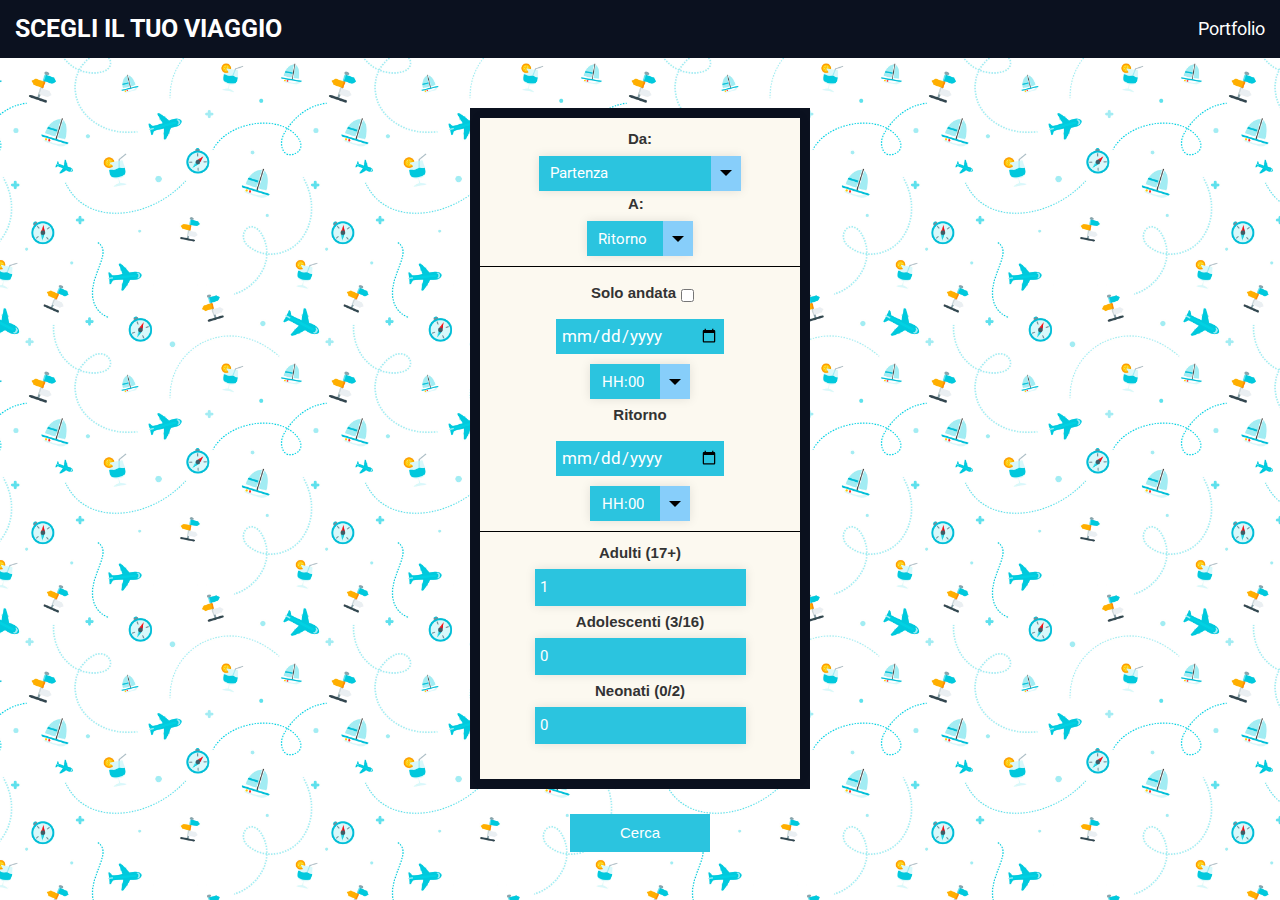
<file: index.html>
<!DOCTYPE html>
<html lang="en">
<head>
    <meta charset="UTF-8">
    <meta http-equiv="X-UA-Compatible" content="IE=edge">
    <meta name="viewport" content="width=device-width, initial-scale=1.0">
    <link rel="stylesheet" href="style.css" type="text/css">
    <script src="https://code.jquery.com/jquery-3.4.0.min.js" type="text/javascript"></script>
    <link rel="stylesheet" href="https://maxcdn.bootstrapcdn.com/bootstrap/3.4.1/css/bootstrap.min.css">
    <link rel="preconnect" href="https://fonts.gstatic.com"> 
    <link href="https://fonts.googleapis.com/css2?family=Roboto:wght@100;400;700&display=swap" rel="stylesheet">    
    <title>TravelBooking</title>
</head>
<body onload="loadPagina()">
    <div class="boxNavBar">
        <h1 id="titleNavBar">SCEGLI IL TUO VIAGGIO</h1>
        <a href="https://manuelgentile22.github.io/Portfolio/"><span class="spanHome">Portfolio</span></a>
    </div>
    <div class="boxPage">
        <div class="formBoxBack">
            <div class="boxForm">
                <!-- Andata e Ritorno -->
                <div class="boxCittàSelect">
                    <!-- Partenza -->
                    <label for="partenza">Da:</label>
                    <div class="custom-select">
                        <select id="citiesP">
                            <option value="partenza">Partenza</option>
                        </select>
                        <span class="custom-arrow"></span>
                    </div>
                    <!-- Arrivo -->
                    <label for="destinazione">A:&nbsp;&nbsp;</label>
                    <div class="custom-select">
                        <select id="citiesD">
                            <option value="ritorno">Ritorno</option>
                        </select>
                        <span class="custom-arrow"></span>
                    </div>
                    <span id="errorCittà">Inserire tutti i campi</span>
                </div>
                <!-- Data -->
                <div class="backBoxDatePicker">
                    <div class="BoxSoloandataFleg">
                        <input type="checkbox" id="checkSoloandata" value="checkSoloandata">
                        <label for="checkSoloandata" class="labelSoloandata">Solo andata</label>
                    </div>
                    <div class="backSoloDataOra">
                        <div class="boxDataOraPartenza">
                            <div class="calendarioPartenza">
                                <div class="boxdatepickerAndata">
                                    <input type="date" class="datePicker" id="datePickerAndata" >
                                </div>
                                <div class="orarioP">
                                    <div class="custom-select">
                                        <select name="ora" id="oraP">
                                            <option value="HH">HH:00</option>
                                            <option value="6">6:00</option>
                                            <option value="7">7:00</option>
                                            <option value="8">8:00</option>
                                            <option value="9">9:00</option>
                                            <option value="10">10:00</option>
                                            <option value="11">11:00</option>
                                            <option value="12">12:00</option>
                                            <option value="13">13:00</option>
                                            <option value="14">14:00</option>
                                            <option value="15">15:00</option>
                                            <option value="16">16:00</option>
                                            <option value="17">17:00</option>
                                            <option value="18">18:00</option>
                                            <option value="19">19:00</option>
                                        </select>
                                        <span class="custom-arrow"></span>
                                    </div>
                                </div>
                            </div>
                            <span id="errorData">Inserire una data di partenza</span>
                            <span id="errorDataValida">Inserire una data di partenza VALIDA</span>
                            <span id="errorOrario">Inserire un'orario di partenza</span>
                            <span id="errorOrarioValido">Inserire un'orario di partenza VALIDO</span>
                        </div>
                        <div id="boxDataOraRitorno">
                            <div class="BoxTitleRitorno">
                                <label class="labelTitleRitorno">Ritorno</label>
                            </div>
                            <div class="calendarioRitorno">
                                <div class="boxdatepickerRitorno">
                                    <input type="date" class="datePicker" id="datePickerRitorno">
                                </div>
                                <div class="orarioR">
                                    <div class="custom-select">
                                        <select name="ora" id="oraR">
                                            <option value="HH">HH:00</option>
                                            <option value="6">6:00</option>
                                            <option value="7">7:00</option>
                                            <option value="8">8:00</option>
                                            <option value="9">9:00</option>
                                            <option value="10">10:00</option>
                                            <option value="11">11:00</option>
                                            <option value="12">12:00</option>
                                            <option value="13">13:00</option>
                                            <option value="14">14:00</option>
                                            <option value="15">15:00</option>
                                            <option value="16">16:00</option>
                                            <option value="17">17:00</option>
                                            <option value="18">18:00</option>
                                            <option value="19">19:00</option>
                                        </select>
                                        <span class="custom-arrow"></span>
                                    </div>
                                </div>
                            </div>
                            <span id="errorDataR">Inserire una data di ritorno</span>
                            <span id="errorDataRValida">Inserire una data di ritorno VALIDA</span>
                            <span id="errorOrarioR">Inserire un orario di ritorno</span>
                        </div>
                    </div>
                </div>
                <!-- Passeggeri -->
                <div class="backBoxPasseggeri">
                    <div class="boxPasseggeri">
                        <label for="adulti">Adulti (17+)</label>
                        <input type="test" id="adulti" class="numberBox" placeholder="Min 1" value="1">
                    </div>
                    <div class="boxPasseggeri">
                        <label for="adolescenti">Adolescenti (3/16)</label>
                        <input type="text" id="adolescenti" class="numberBox" placeholder="0" value="0">
                    </div>
                    <div class="boxPasseggeri">
                        <label for="neonati">Neonati (0/2)</label>
                        <input type="text" id="neonati" class="numberBox" placeholder="0" value="0">
                    </div>
                    <div class="boxErrorePasseggeri">
                        <span id="errorPasseggeri">Inserire il numero di passeggeri correttamente</span>
                    </div>
                </div>
                <!-- Bottone -->
            </div>
            
        </div>
        <div class="invioDati">
            <span id="invioDatiTesto">Cerca</span>
        </div>
    </div>
    <script src="main.js"></script>
</body>
</html>
</file>
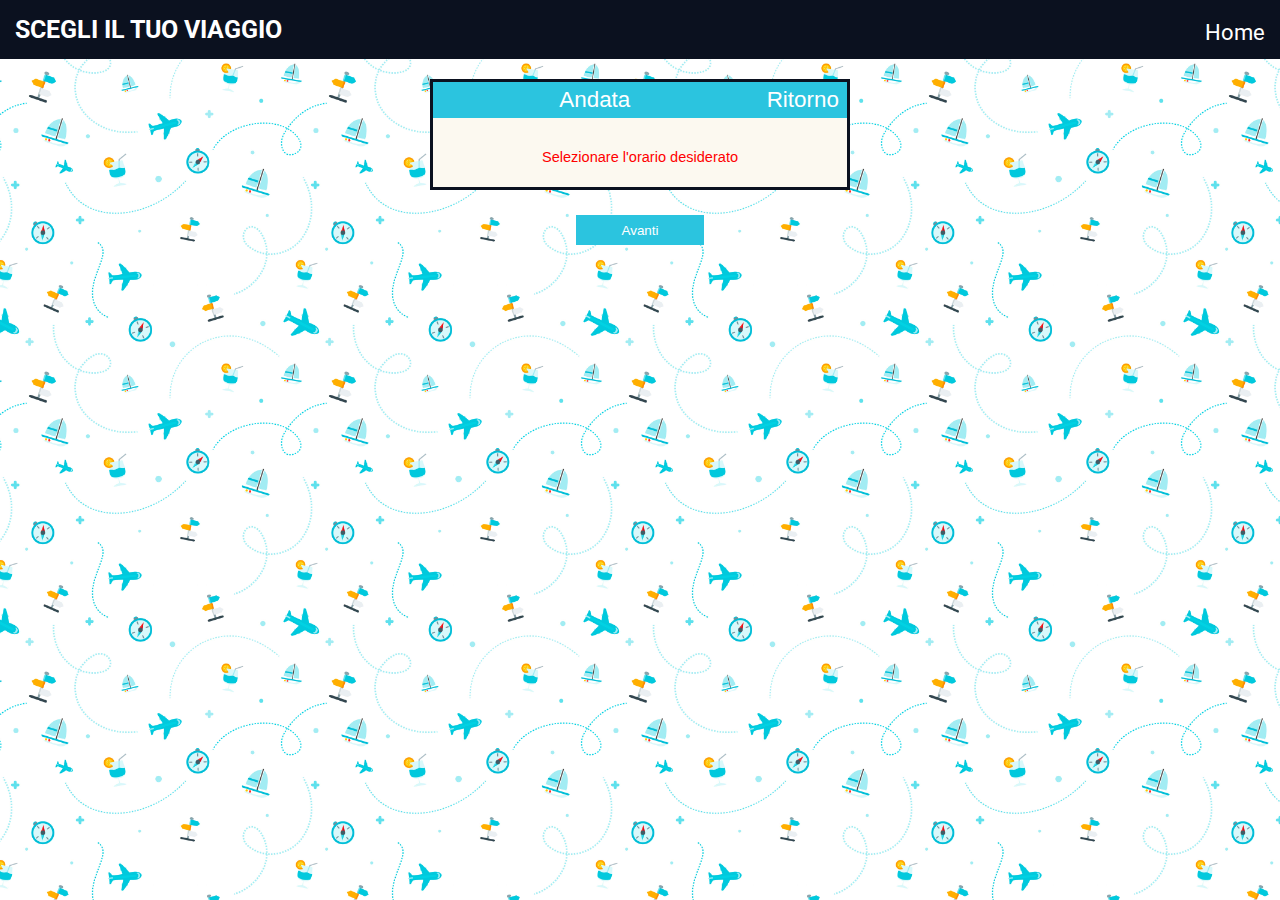
<file: pagina2/index2.html>
<!DOCTYPE html>
<html lang="en">
<head>
    <meta charset="UTF-8">
    <meta http-equiv="X-UA-Compatible" content="IE=edge">
    <meta name="viewport" content="width=device-width, initial-scale=1.0">
    <link rel="stylesheet" href="style2.css" type="text/css">
    <script src="https://code.jquery.com/jquery-3.4.0.min.js" type="text/javascript"></script>
    <link rel="preconnect" href="https://fonts.gstatic.com"> 
    <link href="https://fonts.googleapis.com/css2?family=Roboto:wght@100;400;700&display=swap" rel="stylesheet">  
    <title>TravelBooking</title>
</head>
<body onload="caricaOpzioniAndataRitorno(), nascondiRitorno()">
    <div class="boxNavBar">
        <h1 id="titleNavBar">SCEGLI IL TUO VIAGGIO</h1>
        <a href="https://manuelgentile22.github.io/travelBooking/"><span class="spanHome">Home</span></a>
    </div>
    <div class="background">
        <div class="boxPage">
            <div class="navAR">
                <span id="spanAndata">Andata</span>
                <span id="spanRitorno">Ritorno</span>
            </div>
            <div id='boxContainerAndata'>
                <div id='scelteContainer'>
                </div>
                <div id='scelteContainerBagaglio'>
                    <p class="tariffaTitle">TARIFFA DI VIAGGIO</p>
                    <div id="boxSpanTariffa">
                        <span>Scegli una tariffa di viaggio</span>
                    </div>
                    <div class="infoTariffe">
                        <div id="boxInfoTariffeStandard">
                            <label>
                                <input type="radio" class="optionInput radio" id="standard" name="tariffa" value="Standard"> 
                                Standard
                            </label>
                            <ul>
                                <li class="elenco">- 1 Bagaglio a mano <br>(45cm x 36cm x 20cm)</li>
                            </ul>
                        </div>
                        <div id="boxInfoTariffePlus">
                            <label>
                                <input type="radio" class="optionInput radio" id="plus" name="tariffa" value="Plus">
                                Plus
                            </label>
                            <ul>
                                <li class="elenco">- Supplemento +40€</li>
                                <li class="elenco">- 1 Bagaglio a mano<br>(45cm x 36cm x 20cm)</li>
                                <li class="elenco">- 1 Bagaglio in stiva<br>( Max 23kg )</li>
                                <li class="elenco">- Speedy boarding </li>
                            </ul>
                        </div>
                    </div>
                </div>
            </div>
            <div id='boxContainerRitorno'>
                <div id='scelteContainerRitorno'>
                </div>
                <div id='scelteContainerBagaglioR'>
                    <p class="tariffaTitle">TARIFFA DI VIAGGIO</p>
                    <div id="boxSpanTariffaR">
                        <span>Scegli una tariffa di viaggio</span>
                    </div>
                    <div class="infoTariffeR">
                        <div id="boxInfoTariffeStandard">
                            <label>
                                <input type="radio" class="optionInput radioR" id="standardR" name="tariffaR" value="Standard"> 
                                Standard
                            </label>
                            <ul>
                                <li class="elenco">- 1 Bagaglio a mano <br>(45cm x 36cm x 20cm)</li>
                            </ul>
                        </div>
                        <div id="boxInfoTariffePlus">
                            <label>
                                <input type="radio" class="optionInput radioR" id="plusR" name="tariffaR" value="Plus">
                                Plus
                            </label>
                            <ul>
                                <li class="elenco">- Supplemento +40€</li>
                                <li class="elenco">- 1 Bagaglio a mano<br>(45cm x 36cm x 20cm)</li>
                                <li class="elenco">- 1 Bagaglio in stiva<br>( Max 23kg )</li>
                                <li class="elenco">- Speedy boarding </li>
                            </ul>
                        </div>
                    </div>
                </div>
            </div>
        </div>
        <span class="bottoneAvanti" id="btnAvanti">Avanti</span>
    </div>
    <script src="main2.js"></script>
</body>
</html>
</file>
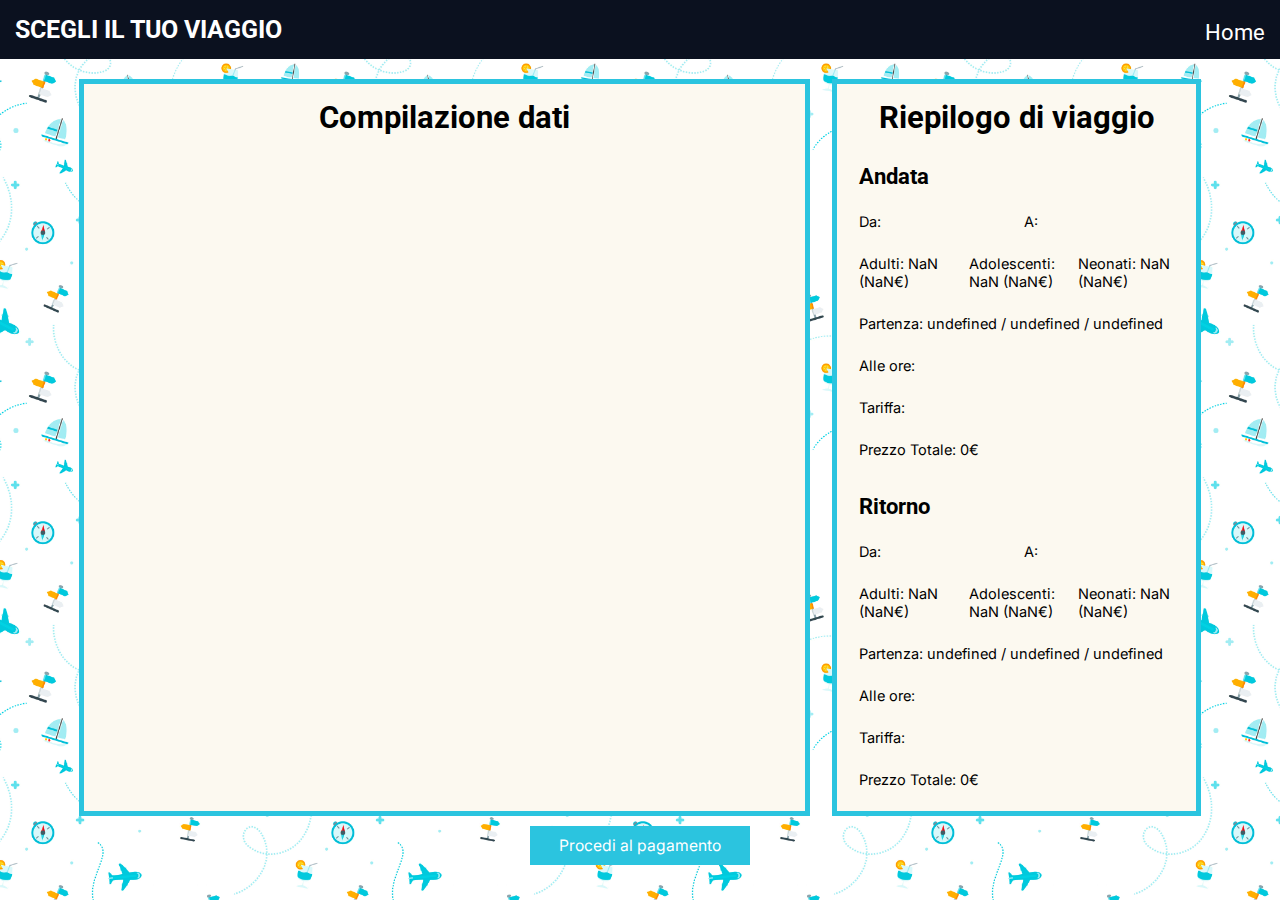
<file: pagina3/index3.html>
<!DOCTYPE html>
<html lang="en">
<head>
    <meta charset="UTF-8">
    <meta http-equiv="X-UA-Compatible" content="IE=edge">
    <meta name="viewport" content="width=device-width, initial-scale=1.0">
    <link rel="stylesheet" href="style3.css" type="text/css">
    <script src="https://code.jquery.com/jquery-3.4.0.min.js" type="text/javascript"></script>
    <link rel="preconnect" href="https://fonts.gstatic.com"> 
    <link href="https://fonts.googleapis.com/css2?family=Roboto:wght@100;400;700&display=swap" rel="stylesheet"> 
    <link rel="preconnect" href="https://fonts.googleapis.com">
    <link rel="preconnect" href="https://fonts.gstatic.com" crossorigin>
    <link href="https://fonts.googleapis.com/css2?family=Inter:wght@400;500&display=swap" rel="stylesheet">   
    <title>TravelBooking</title>
</head>
<body onload="generaRiepilogo(), generaInserimentoDati()">
    <div class="boxNavBar">
        <h1 id="titleNavBar">SCEGLI IL TUO VIAGGIO</h1>
        <a href="https://manuelgentile22.github.io/travelBooking/"><span class="spanHome">Home</span></a>
    </div>
    <div class="flexBox">
        <div class="box1">
            <div class="boxInserimentoDati">
                <h2>Compilazione dati</h2>
                <div id="containerInserimentoDati">
    
                </div>
                <div id="erroreDati">
                    <span class="erroreDatiTesto">Inserire tutti i dati correttamente</span>
                </div>
            </div>
        </div>
        <div class="box2">
            <div class="boxRiepilogo">
                <h2>Riepilogo di viaggio</h2>
                <div id="containerRiepilogo">
    
                </div>
            </div>
        </div>
    </div>
    <div class="invioDati">
        <span class="buttonPagamento" id="btn">Procedi al pagamento</span>
    </div>
    <script src="main3.js"></script>
</body>
</html>
</file>
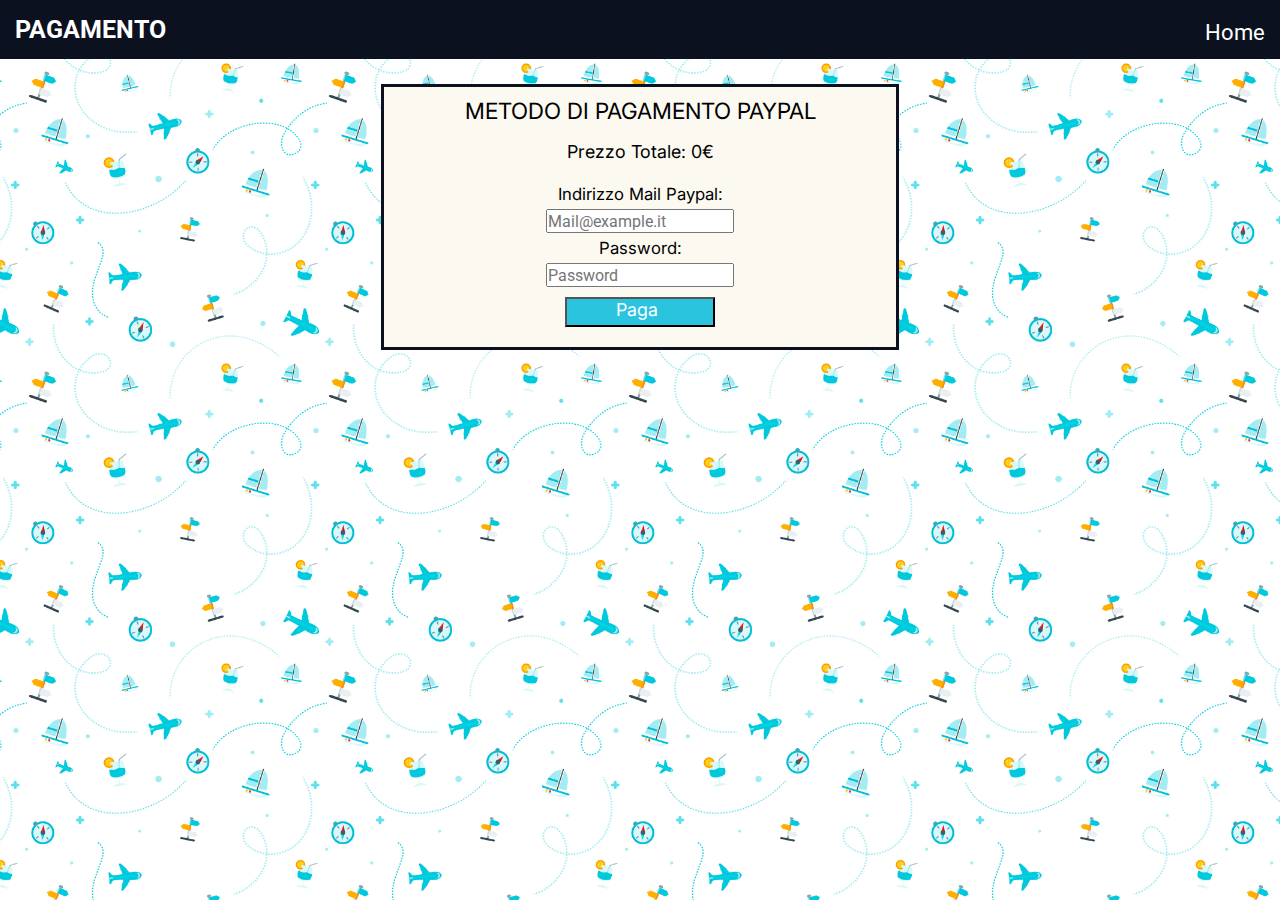
<file: pagina4/index4.html>
<!DOCTYPE html>
<html lang="en">
<head>
    <meta charset="UTF-8">
    <meta http-equiv="X-UA-Compatible" content="IE=edge">
    <meta name="viewport" content="width=device-width, initial-scale=1.0">
    <link rel="stylesheet" href="style4.css" type="text/css">
    <script src="https://code.jquery.com/jquery-3.4.0.min.js" type="text/javascript"></script>
    <link rel="preconnect" href="https://fonts.gstatic.com"> 
    <link href="https://fonts.googleapis.com/css2?family=Roboto:wght@100;400;700&display=swap" rel="stylesheet"> 
    <link rel="preconnect" href="https://fonts.googleapis.com">
    <link rel="preconnect" href="https://fonts.gstatic.com" crossorigin>
    <link href="https://fonts.googleapis.com/css2?family=Inter:wght@400;500&display=swap" rel="stylesheet"> 
    <title>TravelBooking</title>
</head>
<body>
    <div class="boxNavBar">
        <h1 id="titleNavBar">PAGAMENTO</h1>
        <a href="https://manuelgentile22.github.io/travelBooking/"><span class="spanHome">Home</span></a>
    </div>
    <div class="background">
        <div class="boxPagamento">
            <div class="boxTitlePagamento" id="container">
                <p class="metodoTitle">METODO DI PAGAMENTO PAYPAL</p>
            </div>
            <!--
            <div class="group">
                
                <label>
                    <input type="radio" class="optionInput radio" id="radioCredito" name="metodo" value="CartaDiCredito"> 
                    Carta di credito
                </label>
                <label>
                    <input type="radio" class="optionInput radio" id="radioPaypal" name="metodo" value="PayPal">
                    PayPal
                </label>
            </div>-->
            <div class="payPal" id="paypalID">
                <div class="boxPaypal">
                    <form name="form1" onsubmit="return validateEmail(document.form1.email)" action="https://manuelgentile22.github.io/travelBooking/pagina5/index5.html">
                        <div class="boxMail">
                            <label for="email">Indirizzo Mail Paypal:</label>
                            <input type="email" name="email" value="" id="mail" placeholder="Mail@example.it" maxlength="30" required>
                        </div>
                        <div class="boxPsw">
                            <label for="password">Password:</label>
                            <input type="password" name="password" value="" id="psw" placeholder="Password" maxlength="25" required>
                        </div>
                        <div class="boxSub">
                            <button type="submit" class="btnPaypal">
                            <span class="btnPaypalSpan">Paga</span></button>
                        </div>
                    </form>
                </div>
            </div>
            <!--
            <div class="creditCard" id="creditCardID">
                <div class="boxInfoCard">
                    <form name="form2" onsubmit="return validateCreditCard(document.form2.number, document.form2.numberCvv, document.form2.numberScadenza)" action="https://manuelgentile22.github.io/travelBooking/pagina5/index5.html">
                        <div class="boxNumberCard">
                            <label for="number">Numero Carta:</label>
                            <input type="text" name="number" value="" id="number" minlength="16"  maxlength="16" placeholder="xxxxxxxxxxxxxxxx" required>
                            <div id="errorNumero">
                                <span class="errore">Numero carta di valido</span>
                            </div>
                        </div>
                        <div class="boxCvvCard">
                            <label for="numberCvv">Numero Cvv:</label>
                            <input type="text" name="numberCvv" value="" id="numberCvv" minlength="3" maxlength="3" placeholder="xxx"required>
                            <div id="errorCvv">
                                <span class="errore">Numero Cvv non valido</span>
                            </div>
                        </div>
                        <div class="boxScadenzaCard">
                            <label for="numberScadenza">Scadenza:</label>
                            <input type="text" name="numberScadenza" value="" id="numberScadenza" minlength="7" maxlength="7" placeholder="yyyy/mm" required>
                            <div id="errorScadenza">
                                <span class="errore">Scadenza carta non valida</span>
                            </div>
                        </div>
                        <div class="boxSub">
                            <button type="submit" class="btnPaypal">
                            <span class="btnCreditSpan">Paga</span></button>
                        </div>
                    </form>
                </div>
            </div>-->
        </div>
    </div>
    <script src="main4.js"></script>
</body>
</html>
</file>
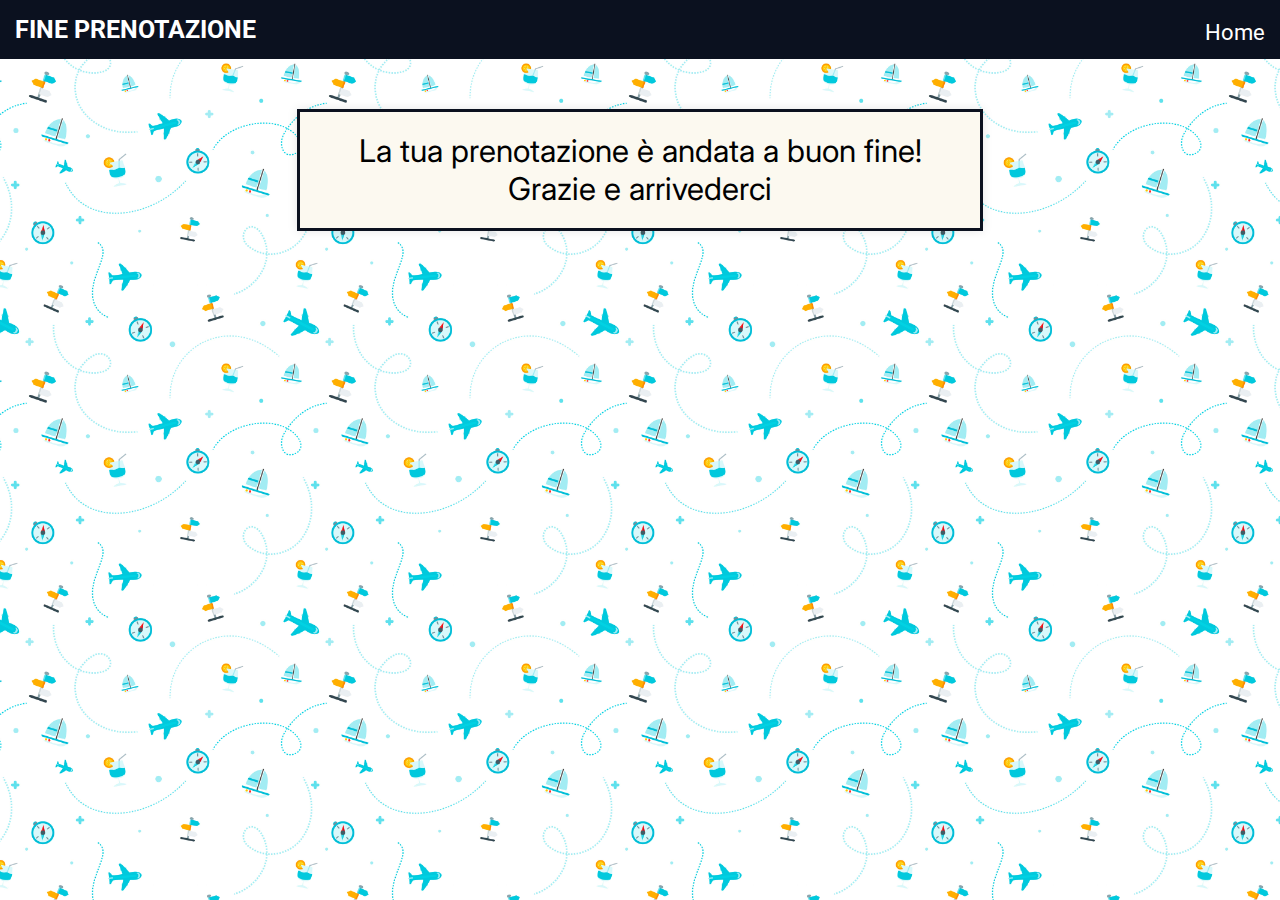
<file: pagina5/index5.html>
<!DOCTYPE html>
<html lang="en">
<head>
    <meta charset="UTF-8">
    <meta http-equiv="X-UA-Compatible" content="IE=edge">
    <meta name="viewport" content="width=device-width, initial-scale=1.0">
    <link rel="stylesheet" href="style5.css" type="text/css">
    <script src="https://code.jquery.com/jquery-3.4.0.min.js" type="text/javascript"></script>
    <link rel="preconnect" href="https://fonts.gstatic.com"> 
    <link href="https://fonts.googleapis.com/css2?family=Roboto:wght@100;400;700&display=swap" rel="stylesheet"> 
    <link rel="preconnect" href="https://fonts.googleapis.com">
    <link rel="preconnect" href="https://fonts.gstatic.com" crossorigin>
    <link href="https://fonts.googleapis.com/css2?family=Inter:wght@400;500&display=swap" rel="stylesheet"> 
    <title>TravelBooking</title>
</head>
<body>
    <div class="boxNavBar">
        <h1 id="titleNavBar">FINE PRENOTAZIONE</h1>
        <a href="https://manuelgentile22.github.io/travelBooking/"><span class="spanHome">Home</span></a>
    </div>
    <div class="background">
        <div class="boxSpan">
            <span>La tua prenotazione è andata a buon fine!</span>
            <span>Grazie e arrivederci</span>
        </div>
    </div>
</body>
</file>
<file: style.css>
* {
    margin: 0px;
    padding: 0px;
    font-family: 'Roboto', sans-serif;
    font-size: 1.5rem;
}

:root{
    --ombra: 0px 0px 10px 0px rgba(0,0,0,0.10);
    --white: white;
    --lightblue: lightskyblue;
    --orange: darkorange; 
    --blue: rgb(43, 196, 223);
    --darkblue: #0b111f;
    }

p, label, span{
    font-family: 'Inter', sans-serif;
    font-weight: thin;
}

/* Background */
body{
    width: 100vw;
    height: 100vh;
    background-image:url(https://manuelgentile22.github.io/travelBooking/img/BackTravel.jpg);
    background-size: contain;
    background-repeat: repeat;
    background-position: center;
}


.boxNavBar{
    display: flex;
    position: relative;
    top: 0;
    height: auto;
    width: 100%;
    background-color:var(--darkblue);
    justify-content: center;
    align-items: center;
    color: white;
    font-family: 'Roboto', sans-serif;
    font-weight: thin;
}

#titleNavBar{
    margin: 0px;
    padding: 15px;
    font-size: 25px;
    width: 100%;
    font-family: 'Roboto', sans-serif;
    font-weight: bold;
}

.spanHome{
    margin: 0px;
    padding: 15px;
    font-size: 20px;
}

a .spanHome{
    font-size: 1.2em;
    text-decoration: none;
    font-family: 'Roboto', sans-serif;
    font-weight: normal;
    color: var(--white);
}

a .spanHome:hover{
    text-decoration: none;
}

.boxNavBar a {
    text-decoration: none;
    color: var(--white);
    font-family: 'Roboto', sans-serif;
    font-weight: normal;
}

.boxPage{
    display: flex;
    align-items: center;
    flex-direction: column;
    width: 100%;
    height: auto;
}

a {
    text-decoration: none;
  }

/* Background form */

.formBoxBack {
    display: flex;
    align-items: center;
    justify-content: center;
    flex-direction: column;
    min-width: 295px;
    width: auto;
    background-color: var(--darkblue);
    margin-top: 50px;
    margin-bottom: 10px;
    
}

.boxForm {
    margin: 10px;
    display: flex;
    flex-direction: column;
    min-width: 280px;
    width: 25vw;
    height: auto;
    background-color:rgb(252, 249, 240);
    box-shadow: var(--ombra);
    justify-content: left;
}

/* Città */

.boxCittàSelect {
    display: flex;
    flex-direction: column;
    flex-wrap: wrap;
    justify-content: center;
    align-items: center;
    border-bottom: 1px solid black;
    padding: 10px;
    gap: 2px;
}

/* Errori */

#errorCittà {
    display: none;
    color: red;
}

#errorCittà.active{
    display: flex;
    width: 100%;
    height: auto;
    justify-content: center;
    align-items: center;
    margin-top: 1px;
}

#errorData{
    display: none;
    color: red;
}

#errorData.active{
    display: flex;
    width: 100%;
    height: auto;
    justify-content: center;
    align-items: center;
    margin-top: 1px;
}

#errorDataValida{
    display: none;
    color: red;
}

#errorDataValida.active{
    display: flex;
    width: 100%;
    height: auto;
    justify-content: center;
    align-items: center;
    margin-top: 1px;
}

#errorDataRValida{
    display: none;
    color: red;
}

#errorDataRValida.active{
    display: flex;
    width: 100%;
    height: auto;
    justify-content: center;
    align-items: center;
    margin-top: 1px;
}

#errorDataR{
    display: none;
    color: red;
}

#errorDataR.active{
    display: flex;
    width: 100%;
    height: auto;
    justify-content: center;
    align-items: center;
    margin-top: 1px;
}

#errorOrario{
    display: none;
    color: red;
}

#errorOrario.active{
    display: flex;
    width: 100%;
    height: auto;
    justify-content: center;
    align-items: center;
    margin-top: 1px;
}

#errorOrarioValido{
    display: none;
    color: red;
}

#errorOrarioValido.active{
    display: flex;
    width: 100%;
    height: auto;
    justify-content: center;
    align-items: center;
    margin-top: 1px;
}

#errorOrarioR{
    display: none;
    color: red;
}

#errorOrarioR.active{
    display: flex;
    width: 100%;
    height: auto;
    justify-content: center;
    align-items: center;
    margin-top: 1px;
}

#errorPasseggeri{
    display: none;
    color: red;
}

#errorPasseggeri.active{
    display: flex;
    width: 100%;
    height: auto;
    justify-content: center;
    align-items: center;
    margin-top: 1px;
}


/* Passeggeri */

.backBoxPasseggeri{
    padding-top: 10px;
    padding-bottom: 10px;
    display: flex;
    width: 100%;
    justify-content: center;
    flex-flow: row wrap;
    align-items: center;
    gap: 5px;
}

.boxPasseggeri{
    display: flex;
    flex-direction: column;
    justify-content: space-around;
    align-items: center;
    width: auto;
}

.boxErrorePasseggeri{
    width: 100%;
    display: flex;
    justify-content: center;
    align-items: center;
    margin: 10px;
}

/* Box data partenza */

.backBoxDatePicker{
    width: 100%;
    display: flex;
    flex-direction: column;
    border-bottom: 1px solid black;
}

.boxTitlePartenza{
    width: 100%;
    height: auto;
    display: flex;
    padding: 10px;
    justify-content: center;
    align-items: center;
}

.calendarioPartenza {
    width: 100%;
    height: auto;
    display: flex;
    flex-direction: column;
}

.giornoP{
    width: 100%;
    height: auto;
    display: flex;
    align-items: center;
    justify-content: center;
    gap: 0.5em;
    flex-wrap: wrap;
    flex-direction: row;
    padding: 5px;
}

.orarioP{
    width: 100%;
    height: auto;
    display: flex;
    justify-content: center;
    align-items: center;
    flex-direction: row;
}

.labelSoloandata{
    margin: 5px;
}


.BoxSoloandataFleg {
    width: 100%;
    display: flex;
    flex-direction: row-reverse;
    justify-content: center;
    align-items: center;
}

/* Box data ritorno */

#boxDataOraRitorno{
    display: flex;
    flex-direction: column;
}

.backBoxDatePicker{
    width: 100%;
    display: flex;
    flex-direction: column;
    border-bottom: 1px solid black;
    padding: 10px;
}

.backSoloDataOra{
    display: flex;
    height: auto;
    width: 100%;
    flex-direction: column;
}

.calendarioRitorno {
    width: 100%;
    height: auto;
    display: flex;
    flex-direction: column;
}

.giornoR{
    width: 100%;
    height: auto;
    display: flex;
    justify-content: center;
    flex-wrap: wrap;
    align-items: center;
    flex-direction: row;
    padding: 5px;
    gap: 0.5em;
}

.orarioR{
    width: 100%;
    height: auto;
    display: flex;
    justify-content: center;
    align-items: center;
    flex-direction: row;
}

.labelTitleRitorno{
    margin: 5px;
}

.BoxTitleRitorno {
    width: 100%;
    display: flex;
    flex-direction: row;
    justify-content: center;
    align-items: center;
}

.boxdatepickerAndata{
    display: flex;
    justify-content: center;
    align-items: center;
    width: 100%;
    padding: 10px;
}

.boxdatepickerRitorno{
    display: flex;
    justify-content: center;
    align-items: center;
    width: 100%;
    padding: 10px;
}

.datePicker{
    font-size: 1.1em;
    font-weight: thin;
    width: 60%;
    background-color: var(--blue);
    color: white;
    border: none;
    padding: 5px;
}

/* style alle select */

#citiesP , #citiesD, #annoP, #annoR, #meseP, #meseR, #giornoP, #giornoR, #oraP, #oraR {
    box-shadow: var(--ombra);
    padding: 0.5em 2em 0.5em 0.5em;
    background-color: var(--blue);
    color: white;
    border: 0;
}

#adolescenti, #adulti, #neonati {
    display: flex;
    box-shadow: var(--ombra);
    background-color: var(--blue);
    color: white;
    border: 0;
    height: 2.5em;
    padding-left: 5px;
    padding-right: 7px;
}

.custom-select {
    position: relative;
}

.custom-arrow {
    position: absolute;
    top: 0;
    right: 0;
    display: block;
    background-color: var(--lightblue);
    height: 100%;
    width: 2.5rem;
    pointer-events: none;
    color: white;
    padding: 1em;

}

.custom-arrow::before{
    --size: 0.4em;

    content: '';
    position: absolute;
    width: 0;
    height: 0;

    left: 50%;
    transform: translate(-50%, -50%);
}

.custom-arrow::before {
    border-left: var(--size) solid transparent;
    border-right: var(--size) solid transparent;
    border-top: var(--size) solid black;

    top:50%;
}

/* custom arrow Passeggeri */

.custom-arrowP {
    position: absolute;
    top: 0;
    right: 0;
    display: block;
    height: 100%;
    width: 2.5rem;
    pointer-events: none;
    color: white;
    padding: 1em;
    background-color: var(--lightblue);
}

.custom-arrowP::before,
.custom-arrowP::after {
    --size: 0.4em;

    content: '';
    position: absolute;
    width: 0;
    height: 0;

    left: 50%;
    transform: translate(-50%, -50%);
}

.custom-arrowP::before {
    border-left: var(--size) solid transparent;
    border-right: var(--size) solid transparent;
    border-top: var(--size) solid rgba(255, 255, 255, 0.5);

    top:65%;
}

.custom-arrowP::after {
    border-left: var(--size) solid transparent;
    border-right: var(--size) solid transparent;
    border-bottom: var(--size) solid rgba(255, 255, 255, 0.5);

    top:40%;
}


/* Bottone cerca */

.invioDati{
    width: 100%;
    height: auto;
    display: flex;
    align-items: center;
    justify-content: center;
}

#invioDatiTesto{
    display: flex;
    justify-content: center;
    align-items: center;
    width: 140px;
    height: auto;
    background-color: var(--blue);
    color: white;
    text-decoration: none;
    font-size: 1.5rem;
    margin: 15px;
    padding:8px;
    cursor: pointer;
}

#invioDatiTesto:hover{
    background-color: rgb(39, 166, 189);
}

#annoP, #meseP, #giornoP{
    height: 100%;
    width: auto;
}

@media not all and (min-resolution:.001dpcm) { 
    #citiesP , #citiesD {
        box-shadow: var(--ombra);
        padding: 25px;
        background-color: var(--blue);
        color: white;
        border: 0;
        height: 30px;
        width: 190px;
    }

    #annoP, #annoR, #meseP, #meseR, #giornoP, #giornoR, #oraP, #oraR{
        height: 30px;
        width: 100px;
    }

    .custom-select{
        margin: 5px;
    }

}

@media only screen and (max-width:1150px) {

    .datePicker{
        width: 200px;
    }
}

@media only screen and (max-width:500px) {

    .boxNavBar{
        display: flex;
        position: relative;
        top: 0;
        height: auto;
        width: 100%;
        background-color:var(--darkblue);
        justify-content: left;
        align-items: center;
        color: white;
        font-family: 'Roboto', sans-serif;
        font-weight: thin;
    }
    
    #titleNavBar{
        margin: 0px;
        padding: 15px;
        font-size: 20px;
        width: 100%;
        font-family: 'Roboto', sans-serif;
        font-weight: normal;
    }
}
</file>
<file: pagina2/style2.css>
* {
    margin: 0px;
    padding: 0px;
    font-family: 'Roboto', sans-serif;
    font-size: 1.4rem;
}

:root{
    --ombra: 0px 0px 10px 0px rgba(0,0,0,0.10);
    --white: white;
    --lightblue: lightskyblue;
    --orange: darkorange; 
    --blue: rgb(43, 196, 223);
    --darkblue: #0b111f;
}

p, label, span{
    font-family: 'Inter', sans-serif;
    font-weight: thin;
}

/* Background */
body{
    width: 100%;
    height: 100vh;
    background-image:url(https://manuelgentile22.github.io/travelBooking/img/BackTravel.jpg);
    background-size: contain;
    background-repeat: repeat;
    background-position: center;
    
}

.boxNavBar{
    display: flex;
    position: relative;
    top: 0;
    height: auto;
    width: 100%;
    background-color:var(--darkblue);
    justify-content: center;
    align-items: center;
    color: white;
    font-family: 'Roboto', sans-serif;
    font-weight: thin;
}

#titleNavBar{
    margin: 0px;
    padding: 15px;
    font-size: 25px;
    width: 100%;
    font-family: 'Roboto', sans-serif;
    font-weight: bold;
}

.spanHome{
    margin: 0px;
    padding: 15px;
    font-size: 0.7em;
}

a .spanHome{
    text-decoration: none;
    font-family: 'Roboto', sans-serif;
    font-weight: normal;
    color: var(--white);
}

a .spanHome:hover{
    text-decoration: none;
}

.boxNavBar a {
    text-decoration: none;
    color: var(--white);
    font-family: 'Roboto', sans-serif;
    font-weight: normal;
}

/* Background scelte */

.background{
    display: flex;
    justify-content: center;
    align-items: center;
    width: 100%;
    flex-direction: column;
}

.boxPage{
    position: relative;
    display: flex;
    align-items: center;
    flex-direction: column;
    width: 30%;
    height: auto;
    background-color:rgb(252, 249, 240);
    border: 3px solid;
    border-color: var(--darkblue);
    margin-top: 20px;
    margin-bottom: 20px;
    padding: 15px;
}

@media only screen and (max-width:900px) {
    .boxPage{
        position: relative;
        display: flex;
        align-items: center;
        flex-direction: column;
        width: 50%;
        height: auto;
        background-color:rgb(252, 249, 240);
        border: 3px solid;
        border-color: var(--darkblue);
        margin-top: 30px;
        margin-bottom: 30px;
        padding: 15px;
    }
}

@media only screen and (max-width:600px) {
    .boxPage{
        position: relative;
        display: flex;
        align-items: center;
        flex-direction: column;
        width: 70%;
        height: auto;
        background-color:rgb(252, 249, 240);
        border: 3px solid;
        border-color: var(--darkblue);
        margin-top: 20px;
        margin-bottom: 20px;
        padding: 15px;
    }
}

/* Box scelte */

.contenitoreOpzioni{
    justify-content: center;
    align-items: center;
    flex-direction: column;
    width: 85%;
    height: auto;
    color: black;
    margin-top: 35px;
    box-sizing: border-box;
    border: 5px;
    border: solid var(--blue);
}

.contenitoreOpzioniRitorno{
    justify-content: center;
    align-items: center;
    flex-direction: column;
    width: 85%;
    height: auto;
    color: black;
    margin-top: 35px;
    box-sizing: border-box;
    border: 5px;
    border: solid var(--blue);
}


@media only screen and (max-width:500px) {
    .boxPage{
        position: relative;
        display: flex;
        align-items: center;
        flex-direction: column;
        width: 85%;
        height: auto;
        background-color:rgb(252, 249, 240);
        border: 3px solid;
        border-color: var(--darkblue);
        margin-top: 20px;
        margin-bottom: 20px;
        padding: 10px;
        padding-top: 30px;
    }
    
    .contenitoreOpzioni {
        justify-content: center;
        align-items: center;
        flex-direction: column;
        width: 85%;
        height: auto;
        border: 3px solid;
        border-color:var(--lightblue);
        color: black;
        margin-top: 35px;
        box-sizing: border-box;
    }

    .contenitoreOpzioniRitorno{
        justify-content: center;
        align-items: center;
        flex-direction: column;
        width: 85%;
        height: auto;
        border: 3px solid;
        border-color: var(--lightblue);
        color: black;
        margin-top: 35px;
        box-sizing: border-box;
    }
}

.navAR{
    position: absolute;
    top: 0;
    width: 100%;
    height: auto;
    display: flex;
    justify-content: center;
    align-items: center;
    background-color: var(--blue);
    color: var(--white);
    font-size: 1.2rem;
}

.sAndata{
    padding: 5px;
    text-align: center;
    width: 80%;
    border-right: 1px solid rgb(43, 196, 223);
    cursor: pointer;
    font-size: 1rem;
}

.sSoloAndata{
    padding: 5px;
    text-align: center;
    width: 100%;
    cursor: pointer;
    font-size: 1rem;
}

.sRitorno{
    padding: 5px;
    text-align: center;
    width: 20%;
    border-left: 1px solid rgb(43, 196, 223);
    cursor: pointer;
    font-size: 1rem;
}

.nascondiSpanRitorno{
    display: none;
    visibility: hidden;
}


#scelteContainer{
    display: flex;
    align-items: center;
    flex-direction: column;
    width: 100%;
    height: auto;
}

#boxContainerAndata{
    display: flex;
    align-items: center;
    flex-direction: column;
    width: 100%;
    height: auto;
}

#scelteContainerRitorno{
    display: flex;
    align-items: center;
    flex-direction: column;
    width: 100%;
    height: auto;
}

#boxContainerRitorno{
    display: flex;
    align-items: center;
    flex-direction: column;
    width: 100%;
    height: auto;
}

.contenitoreCittàPD{
    display: flex;
    width: 100%;
    height: auto;
    flex-direction: row;
    justify-content: center;
    align-items: center;
}

.contenitoreCittàPDR{
    display: flex;
    width: 100%;
    height: auto;
    flex-direction: row;
    justify-content: center;
    align-items: center;
}

.contenitoreCittàPartenza{
    display: flex;
    width: 100%;
    height: auto;
    justify-content: center;
    align-items: center;
}

.contenitoreCittàPartenzaR{
    display: flex;
    width: 100%;
    height: auto;
    justify-content: center;
    align-items: center;
}

.contenitoreCittàDestinazione{
    display: flex;
    width: 100%;
    height: auto;
    justify-content: center;
    align-items: center;
}

.contenitoreCittàDestinazioneR{
    display: flex;
    width: 100%;
    height: auto;
    justify-content: center;
    align-items: center;
}

.paragrafiElementi{
    padding: 7px;
    font-size: 0.65rem;
}

.contenitoreData{
    display: flex;
    width: 100%;
    height: auto;
    flex-direction: column;
    align-items: center;
    justify-content: center;
}

.contenitoreDataR{
    display: flex;
    width: 100%;
    height: auto;
    flex-direction: column;
    align-items: center;
    justify-content: center;
}

.contenitoreDataA{
    display: flex;
    width: 100%;
    height: auto;
    justify-content: center;
    align-items: center;
}

.contenitoreDataRit{
    display: flex;
    width: 100%;
    height: auto;
    justify-content: center;
    align-items: center;
}

.contenitorePasseggeri{
    display: flex;
    width: 100%;
    height: auto;
    flex-direction: row;
    align-items: center;
    justify-content: center;
}

.contenitoreAdulto{
    display: flex;
    width: 100%;
    height: auto;
    justify-content: center;
    align-items: center;
}

.contenitoreAdolescente{
    display: flex;
    width: 100%;
    height: auto;
    justify-content: center;
    align-items: center;
}

.contenitoreNeonato{
    display: flex;
    width: 100%;
    height: auto;
    justify-content: center;
    align-items: center;
}

.contenitoreTesti{
    width: 100%;
    height: auto;
    display: flex;
    flex-flow: column;
    justify-content: center;
    align-items: center;
}

.contenitoreOrario{
    display: flex;
    width: 100%;
    height: auto;
    justify-content: center;
    align-items: center;
}

.contenitoreButtonScelta{
    display: flex;
    flex-direction: row;
    width: 100%;
    height: auto;
    justify-content: center;
    align-items: center;
}

.contenitoreButtonSceltaR{
    display: flex;
    flex-direction: row;
    width: 100%;
    height: auto;
    justify-content: center;
    align-items: center;
}

.buttonCheck{
    display: flex;
    justify-content: center;
    align-items: center;
    width: 30%;
    height: 20px;
    background-color: var(--blue);
    color: white;
    font-size: 0.6rem;
    margin: 5px;
    padding: 5px 0px 5px 0px;
    cursor: pointer;
}

.buttonCheckR{
    display: flex;
    justify-content: center;
    align-items: center;
    width: 30%;
    height: 20px;
    background-color: var(--blue);
    color: white;
    font-size: 0.6rem;
    margin: 5px;
    padding: 5px 0px 5px 0px;
    cursor: pointer;
}

.buttonCheck:hover{
    background-color: rgb(39, 166, 189);
}

.buttonCheckR:hover{
    background-color: rgb(39, 166, 189);
}

.buttonAnnullaCheck{
    display: flex;
    justify-content: center;
    align-items: center;
    width: 30%;
    height: 20px;
    background-color: var(--blue);
    color: white;
    font-size: 0.6rem;
    margin: 5px;
    padding: 5px 0px 5px 0px;
    cursor: pointer;
}

.buttonAnnullaCheckR{
    display: flex;
    justify-content: center;
    align-items: center;
    width: 30%;
    height: 20px;
    background-color: var(--blue);
    color: white;
    font-size: 0.6rem;
    margin: 5px;
    padding: 5px 0px 5px 0px;
    cursor: pointer;
}

.buttonAnnullaCheck:hover{
    background-color: rgb(39, 166, 189);
}

.buttonAnnullaCheckR:hover{
    background-color: rgb(39, 166, 189);
}

.bottoneAvanti{
    display: flex;
    justify-content: center;
    align-items: center;
    width: 10%;
    height: 20px;
    background-color: var(--blue);
    color: white;
    font-size: 0.6rem;
    margin: 5px 0px 30px 0px;
    padding: 5px 0px 5px 0px;
    cursor: pointer;
}

.bottoneAvanti:hover{
    background-color: rgb(39, 166, 189);
}

.paragrafoSelezionareOrario{
    margin-top: 45px;
    display: flex;
    padding: 7px;
    font-size: 0.65rem;
    color: red;
}

.paragrafoSelezionareOrarioR{
    margin-top: 45px;
    display: flex;
    padding: 7px;
    font-size: 0.65rem;
    color: red;
}

#scelteContainerBagaglio{
    display: none;
    flex-direction: column;
    width: 83%;
    height: auto;
    visibility: visible;
    margin-top: 10px;
    justify-content: center;
    align-items: center;
    padding-top: 10px;
    padding-bottom: 10px;
    border: 3px solid;
    border-color: var(--blue);
    color: black;
}

label{
    position: relative;
    font-size: 0.75rem;
    padding: 5px;
}

.tariffaTitle{
    font-size: 1rem;
}

#boxSpanTariffa{
    margin: 10px 0px 5px 0px;
    display: flex;
    justify-content: center;
    align-items: center;
    width: 100%;
    height: auto;
}

#boxSpanTariffa span{
    color: red;
    font-size: 0.7rem;
}

#boxSpanTariffaR{
    margin: 10px 0px 5px 0px;
    display: flex;
    justify-content: center;
    align-items: center;
    width: 100%;
    height: auto;  
}

#boxSpanTariffaR span{
    color: red;
    font-size: 0.7rem;
}

.infoTariffe{
    position: relative;
    display: flex;
    flex-direction: row;
    width: 100%;
}
.infoTariffeR{
    position: relative;
    display: flex;
    flex-direction: row;
    width: 100%;
}
#boxInfoTariffeStandard{
    height: auto;
    width: 100%;
    color: black;
    padding: 10px;
}

#boxInfoTariffePlus{
    height: auto;
    width: 100%;
    color: black;
    padding: 10px;
}

#boxInfoTariffeStandardR{
    position: absolute;
    z-index: 1;
    left: -190px;
    height: auto;
    width: auto;
    border: 5px solid;
    border-color:var(--orange);
    background-color: var(--lightblue);
    color: var(--white);
    display: none;
    flex-direction: row;
    justify-content: center;
    align-items: center;
}

#boxInfoTariffeR div{
    width: 200px;
    height: auto;
    display: flex;
    flex-flow: row wrap;
    overflow: scroll;
    padding: 10px;
}

.elenco{
    font-size: 0.4em;
    list-style-type: none;
}

#scelteContainerBagaglioR{
    display: none;
    flex-direction: column;
    width: 83%;
    height: auto;
    visibility: visible;
    margin-top: 10px;
    justify-content: center;
    align-items: center;
    padding-top: 10px;
    padding-bottom: 10px;
    border: 3px solid;
    border-color: var(--blue);
    color: black;
}

@media only screen and (max-width:500px) {

    .boxNavBar{
        display: flex;
        position: relative;
        top: 0;
        height: auto;
        width: 100%;
        background-color:var(--darkblue);
        justify-content: left;
        align-items: center;
        color: white;
        font-family: 'Roboto', sans-serif;
        font-weight: thin;
    }
    
    #titleNavBar{
        margin: 0px;
        padding: 15px;
        font-size: 20px;
        width: 100%;
        font-family: 'Roboto', sans-serif;
        font-weight: normal;
    }

    #boxInfoTariffe{
        position: absolute;
        z-index: 1;
        left: -130px;
        height: auto;
        width: auto;
        border: 5px solid;
        border-color:var(--orange);
        background-color: var(--lightblue);
        color: var(--white);
        display: none;
        flex-direction: row;
        justify-content: center;
        align-items: center;
    }
    
    #boxInfoTariffeR{
        position: absolute;
        z-index: 1;
        left: -130px;
        height: auto;
        width: auto;
        border: 5px solid;
        border-color:var(--orange);
        background-color: var(--lightblue);
        color: var(--white);
        display: none;
        flex-direction: row;
        justify-content: center;
        align-items: center;
    }

    #boxInfoTariffe div{
        width: 150px;
        height: auto;
        display: flex;
        flex-flow: row wrap;
        overflow: scroll;
        padding: 10px;
    }
    
    #boxInfoTariffeR div{
        width: 150px;
        height: auto;
        display: flex;
        flex-flow: row wrap;
        overflow: scroll;
        padding: 10px;
    }

    .bottoneAvanti{
        display: flex;
        justify-content: center;
        align-items: center;
        width: 10%;
        height: 20px;
        background-color: var(--blue);
        color: white;
        font-size: 0.6rem;
        margin: 5px 0px 30px 0px;
        padding: 5px 0px 5px 0px;
        cursor: pointer;
    }
    
    .bottoneAvanti{
        display: flex;
        justify-content: center;
        align-items: center;
        width: 30%;
        height: 20px;
        background-color: var(--blue);
        color: white;
        font-size: 0.6rem;
        margin: 5px 0px 30px 0px;
        padding: 5px 0px 5px 0px;
        cursor: pointer;
    }


    
}
</file>
<file: pagina3/style3.css>
* {
    margin: 0px;
    padding: 0px;
    font-family: 'Roboto', sans-serif;
    font-size: 1.4rem;
}

p, label, span{
    font-family: 'Inter', sans-serif;
    font-weight: thin;
}

:root{
    --ombra: 0px 0px 10px 0px rgba(0,0,0,0.10);
    --white: white;
    --lightblue: lightskyblue;
    --orange: darkorange; 
    --blue: rgb(43, 196, 223);
    --darkblue: #0b111f;
    }

/* Background */
body{
    width: 100%;
    height: 100vh;
    background-image:url(https://manuelgentile22.github.io/travelBooking/img/BackTravel.jpg);
    background-size: contain;
    background-repeat: repeat;
    background-position: center;  
}

.boxNavBar{
    display: flex;
    position: relative;
    top: 0;
    height: auto;
    width: 100%;
    background-color:var(--darkblue);
    justify-content: center;
    align-items: center;
    color: white;
    font-family: 'Roboto', sans-serif;
    font-weight: thin;
}

#titleNavBar{
    margin: 0px;
    padding: 15px;
    font-size: 25px;
    width: 100%;
    font-family: 'Roboto', sans-serif;
    font-weight: bold;
}

.spanHome{
    margin: 0px;
    padding: 15px;
    font-size: 0.7em;
}

a .spanHome{
    text-decoration: none;
    font-family: 'Roboto', sans-serif;
    font-weight: normal;
    color: var(--white);
}

a .spanHome:hover{
    text-decoration: none;
}

.boxNavBar a {
    text-decoration: none;
    color: var(--white);
    font-family: 'Roboto', sans-serif;
    font-weight: normal;
}
/* Background scelte */

.flexBox{
    display: flex;
    width: 100%;
    height: auto;
    flex-flow: row;
    justify-content: center;
}

.box1{
    position: relative;
    width: 60%;
    height: auto;
    display: flex;
    justify-content: flex-start;
}

.box2{
    position: relative;
    width: 30%;
    height: auto;
    display: flex;
    justify-content: flex-end;
}

.boxInserimentoDati{
    position: relative;
    width: 90%;
    height: auto;
    display: flex;
    align-items: center;
    flex-direction: column;
    background-color:rgb(252, 249, 240);
    border: 5px solid;
    border-color: rgb(43, 196, 223);
    margin-top: 20px;
    margin-left: 15px;
    padding: 15px;
}

.boxRiepilogo{
    position: relative;
    width: 90%;
    height: auto;
    background-color:rgb(252, 249, 240);
    border: 5px solid;
    border-color: rgb(43, 196, 223);
    margin-top: 20px;
    margin-right: 15px;
    padding: 15px;
    display: flex;
    align-items: center;
    flex-direction: column;
}

#containerRiepilogo{
    display: flex;
    align-items: left;
    flex-direction: column;
    width: 100%;
    justify-content: center;
}

.containerRiepilogoAndata{
    display: flex;
    align-items: left;
    flex-direction: column;
    width: 100%;
    justify-content: center;
}

.containerRiepilogoRitorno{
    display: flex;
    align-items: left;
    flex-direction: column;
    width: 100%;
    justify-content: center;
}

#containerInserimentoDati{
    display: flex;
    flex-flow: row wrap;
    height: auto;
    width: 100%;
    justify-content: space-evenly;
    align-items: center;
}

@media only screen and (max-width:900px) {
    .flexBox{
        display: flex;
        width: 100%;
        height: auto;
        flex-direction:  column-reverse;
        justify-content: center;
        align-items: center;
    }

    #containerRiepilogo{
        display: flex;
        align-items: left;
        flex-direction: row;
        width: 100%;
        justify-content: center;
    }

    .box1{
        position: relative;
        width: 100%;
        height: auto;
        display: flex;
        justify-content: center;
    }

    .boxRiepilogo{
        position: relative;
        width: 90%;
        height: auto;
        background-color:rgb(252, 249, 240);
        border: 5px solid;
        border-color: rgb(43, 196, 223);
        margin: 20px 0px 0px 15px;
        padding: 15px;
        display: flex;
        align-items: center;
        justify-content: center;
        flex-direction: column;
    }

    .box2{
        position: relative;
        width: 100%;
        height: auto;
        display: flex;
        justify-content: center;
    }

    .boxInserimentoDati{
        position: relative;
        width: 90%;
        height: auto;
        display: flex;
        align-items: center;
        flex-direction: column;
        background-color:rgb(252, 249, 240);
        border: 5px solid;
        border-color: rgb(43, 196, 223);
        margin-top: 20px;
        padding: 15px;
        justify-content: center;
    }

    .navTitle h1{
        font-size: 1rem;
    }
}

@media only screen and (max-width:600px) {


    .box1{
        position: relative;
        width: 90%;
        height: auto;
        display: flex;
        justify-content: center;
    }

    .box2{
        position: relative;
        width: 90%;
        height: auto;
        display: flex;
        justify-content: center;
    }
}

@media only screen and (max-width:500px) {

    .boxNavBar{
        display: flex;
        position: relative;
        top: 0;
        height: auto;
        width: 100%;
        background-color:var(--darkblue);
        justify-content: left;
        align-items: center;
        color: white;
        font-family: 'Roboto', sans-serif;
        font-weight: thin;
    }
    
    #titleNavBar{
        margin: 0px;
        padding: 15px;
        font-size: 20px;
        width: 100%;
        font-family: 'Roboto', sans-serif;
        font-weight: normal;
    }


    
}



.stileTitleRiepilogo{
    font-size: 1rem;
    margin-top: 20px;
    padding: 7px;
}

.paragrafiElementi{
    padding: 7px;
    font-size: 0.65rem;
}

.contenitoreCittàPD{
    display: flex;
    width: 100%;
    height: auto;
    flex-direction: row;
    justify-content: center;
    align-items: center;
    margin-top: 10px;
}

.contenitoreCittàPDR{
    display: flex;
    width: 100%;
    height: auto;
    flex-direction: row;
    justify-content: center;
    align-items: center;
    margin-top: 10px;
}

.contenitoreCittàPartenza{
    display: flex;
    width: 100%;
    height: auto;
    justify-content: left;
    align-items: center;
}

.contenitoreCittàPartenzaR{
    display: flex;
    width: 100%;
    height: auto;
    justify-content: left;
    align-items: center;
}

.contenitoreCittàDestinazione{
    display: flex;
    width: 100%;
    height: auto;
    justify-content: left;
    align-items: center;
}

.contenitoreCittàDestinazioneR{
    display: flex;
    width: 100%;
    height: auto;
    justify-content: left;
    align-items: center;
}

.contenitorePasseggeri{
    display: flex;
    width: 100%;
    height: auto;
    flex-direction: row;
    align-items: center;
    justify-content: center;
    margin-top: 10px;
}

.contenitoreAdulto{
    display: flex;
    width: 100%;
    height: auto;
    justify-content: left;
    align-items: center;
}

.contenitoreAdolescente{
    display: flex;
    width: 100%;
    height: auto;
    justify-content: center;
    align-items: center;
}

.contenitoreNeonato{
    display: flex;
    width: 100%;
    height: auto;
    justify-content: center;
    align-items: center;
}

.contenitoreData{
    display: flex;
    width: 100%;
    height: auto;
    flex-direction: column;
    align-items: center;
    justify-content: center;
    margin-top: 10px;
}

.contenitoreDataR{
    display: flex;
    width: 100%;
    height: auto;
    flex-direction: column;
    align-items: center;
    justify-content: center;
    margin-top: 10px;
}

.contenitoreDataA{
    display: flex;
    width: 100%;
    height: auto;
    justify-content: left;
    align-items: center;
}

.contenitoreDataRit{
    display: flex;
    width: 100%;
    height: auto;
    justify-content: left;
    align-items: center;
}

.contenitoreOrario{
    display: flex;
    width: 100%;
    height: auto;
    flex-direction: column;
    align-items: left;
    justify-content: left;
    margin-top: 10px;
}

.contenitoreTariffa{
    display: flex;
    width: 100%;
    height: auto;
    flex-direction: column;
    align-items: left;
    justify-content: left;
    margin-top: 10px;
}

.contenitorePrezzoTot{
    display: flex;
    width: 100%;
    height: auto;
    flex-direction: column;
    align-items: left;
    justify-content: left;
    margin-top: 10px;
}

.boxPasseggero{
    display: flex;
    width: auto;
    min-width: 250px;
    height: auto;
    align-items: center;
    justify-content: center;
    flex-direction: column;
}

.stileTitlePasseggero{
    font-size: 1rem;
    margin-top: 20px;
    padding: 7px;
}

.contenitoreNominativo{
    display: flex;
    width: 100%;
    height: auto;
    flex-direction: column;
    justify-content: center;
    align-items: center;
}

.contenitoreNominativo input{
    height: 20px;
    width: 70%;
    font-size: 0.7rem;
}
.contenitoreNominativo label{
    margin: 5px;
    font-size: 0.8rem;
}

.contenitoreEtà{
    display: flex;
    width: 100%;
    height: auto;
    flex-direction: column;
    justify-content: center;
    align-items: center;
}

.contenitoreEtà input{
    height: 20px;
    width: 70%;
    font-size: 0.7rem;
}
.contenitoreEtà label{
    margin: 5px;
    font-size: 0.8rem;
}

.invioDati{
    width: 100%;
    height: auto;
    display: flex;
    align-items: center;
    justify-content: center;
}

.buttonPagamento{
    display: flex;
    justify-content: center;
    align-items: center;
    width: 200px;
    height: auto;
    background-color: var(--blue);
    color: white;
    font-size: 0.7rem;
    margin: 10px;
    padding:10px;
    cursor: pointer;
}

.buttonPagamento:hover{
    background-color: rgb(39, 166, 189);
}


#erroreDati{
    width: 100%;
    height: auto;
    display: none;
    justify-content: center;
    align-items: center;
    margin-top: 10px;
}

.erroreDatiTesto{
    margin: 5px;
    font-size: 0.8rem;
    color: red;
}

@media only screen and (max-width:550px) {

    .boxRiepilogo{
        position: relative;
        width: 90%;
        height: auto;
        background-color:rgb(252, 249, 240);
        border: 5px solid;
        border-color: rgb(43, 196, 223);
        margin: 20px 0px 0px 15px;
        padding: 10px;
        display: flex;
        align-items: center;
        justify-content: center;
        flex-direction: column;
    }

    #containerRiepilogo{
        display: flex;
        align-items: left;
        flex-direction: column;
        width: 100%;
        justify-content: center;
    }


    
}
</file>
<file: pagina4/style4.css>
* {
    margin: 0px;
    padding: 0px;
    font-family: 'Roboto', sans-serif;
    font-size: 1.4rem;
}

p, label, span{
    font-family: 'Inter', sans-serif;
    font-weight: thin;
}

:root{
    --ombra: 0px 0px 10px 0px rgba(0,0,0,0.10);
    --white: white;
    --lightblue: lightskyblue;
    --orange: darkorange; 
    --blue: rgb(43, 196, 223);
    --darkblue: #0b111f;
    }

/* Background */
body{
    width: 100%;
    height: 100vh;
    background-image:url(https://manuelgentile22.github.io/travelBooking/img/BackTravel.jpg);
    background-size: contain;
    background-repeat: repeat;
    background-position: center;  
}

.boxNavBar{
    display: flex;
    position: relative;
    top: 0;
    height: auto;
    width: 100%;
    background-color:var(--darkblue);
    justify-content: center;
    align-items: center;
    color: white;
    font-family: 'Roboto', sans-serif;
    font-weight: thin;
}

#titleNavBar{
    margin: 0px;
    padding: 15px;
    font-size: 25px;
    width: 100%;
    font-family: 'Roboto', sans-serif;
    font-weight: bold;
}

.spanHome{
    margin: 0px;
    padding: 15px;
    font-size: 0.7em;
}

a .spanHome{
    text-decoration: none;
    font-family: 'Roboto', sans-serif;
    font-weight: normal;
    color: var(--white);
}

a .spanHome:hover{
    text-decoration: none;
}

.boxNavBar a {
    text-decoration: none;
    color: var(--white);
    font-family: 'Roboto', sans-serif;
    font-weight: normal;
}

.background{
    display: flex;
    justify-content: center;
    align-items: center;
    width: 100%;
    height: auto;
}

.boxPagamento{
    display: flex;
    flex-direction: column;
    width: 40%;
    height: auto;
    margin-top: 25px;
    justify-content: center;
    align-items: center;
    padding-top: 10px;
    border: 3px solid;
    border-color:var(--darkblue);
    background-color:rgb(252, 249, 240);
    color: black;
}

.group{
    display: flex;
    justify-content: center;
    align-items: center;
    width: 100%;
    height: auto;
    margin: 10px 0px;
}

label{
    position: relative;
    font-size: 0.75rem;
    padding: 5px;
}

.boxTitlePagamento{
    display: flex;
    justify-content: center;
    align-items: center;
    width: 100%;
    height: auto;
    flex-direction: column;
}

.metodoTitle{
    font-size: 1rem;
}

.contenitorePrezzoTot{
    display: flex;
    width: 100%;
    height: auto;
    flex-direction: column;
    align-items: center;
    justify-content: center;
    margin-top: 10px;
}

.paragrafiElementi{
    padding: 7px;
    font-size: 0.8rem;
}

.payPal{
    display: flex;
    justify-content: center;
    align-items: center;
    width: 100%;
    height: auto;
}

.boxPaypal{
    display: flex;
    flex-direction: column;
    justify-content: center;
    align-items: center;
    width: 100%;
    height: auto;
    padding: 10px;
}

.boxMail, .boxPsw, .boxSub {
    width: 100%;
    display: flex;
    justify-content: center;
    align-items: center;
    flex-direction: column;
}

.boxPaypal input{
    width: 90%;
    height: 20px;
    font-size: 0.7rem;
}

.boxSub{
    margin: 10px 0px;
}

.btnPaypal{
    position: relative;
    width: 150px;
    height: 30px;
    font-size: 0.8rem;
    background-color: var(--blue);
}

.btnPaypalSpan{
    position: absolute;
    top: -5px;
    left: -10px;
    width: 150px;
    height: auto;
    font-size: 0.8rem;
    display: flex;
    justify-content: center;
    align-items: center;
    background-color: transparent;
    color: white;
    padding:5px;
    cursor: pointer;
}

.btnPaypal:hover{
    background-color: rgb(39, 166, 189);
}

.creditCard{
    display: none;
    justify-content: center;
    align-items: center;
    width: 100%;
    height: auto;
}

.boxInfoCard{
    display: flex;
    flex-direction: column;
    justify-content: center;
    align-items: center;
    width: 100%;
    height: auto;
    padding: 10px;
}

.boxNumberCard, .boxScadenzaCard, .boxCvvCard{
    width: 100%;
    display: flex;
    justify-content: center;
    align-items: center;
    flex-direction: column;
}

.creditCard input{
    width: 90%;
    height: 20px;
    font-size: 0.7rem;
}

.btnCreditSpan{
    position: absolute;
    top: -5px;
    left: -10px;
    width: 150px;
    height: auto;
    font-size: 0.7rem;
    display: flex;
    justify-content: center;
    align-items: center;
    background-color: var(--blue);
    border: 3px solid var(--orange);
    color: white;
    padding:5px;
    cursor: pointer;
}

.btnCreditSpan:hover{
    background-color: rgb(39, 166, 189);
}

#errorNumero{
    display: none;
    width: 100%;
    height: auto;
    justify-content: center;
    align-items: center;
}

#errorCvv{
    display: none;
    width: 100%;
    height: auto;
    justify-content: center;
    align-items: center;
}

#errorScadenza{
    display: none;
    width: 100%;
    height: auto;
    justify-content: center;
    align-items: center;
}

.errore{
    color: red;
    font-size: 0.7rem;
}

@media only screen and (max-width:1150px) {

    .boxPagamento{
        width: 60%;
    }
}

@media only screen and (max-width:900px) {

    .boxPagamento{
        width: 80%;
    }
}

@media only screen and (max-width:600px) {



    .boxPagamento{
        width: 80%;
    }

    .metodoTitle{
        font-size: 0.8rem;
    }
}

@media only screen and (max-width:500px) {

    .boxNavBar{
        display: flex;
        position: relative;
        top: 0;
        height: auto;
        width: 100%;
        background-color:var(--darkblue);
        justify-content: left;
        align-items: center;
        color: white;
        font-family: 'Roboto', sans-serif;
        font-weight: thin;
    }
    
    #titleNavBar{
        margin: 0px;
        padding: 15px;
        font-size: 20px;
        width: 100%;
        font-family: 'Roboto', sans-serif;
        font-weight: normal;
    }

    .metodoTitle{
        font-size: 0.7rem;
    }
    
}


@media only screen and (max-width:400px) {

    .metodoTitle{
        font-size: 0.65rem;
    }
}
</file>
<file: pagina5/style5.css>
* {
    margin: 0px;
    padding: 0px;
    font-family: 'Roboto', sans-serif;
    font-size: 1.4rem;
}

p, label, span{
    font-family: 'Inter', sans-serif;
    font-weight: thin;
}

:root{
    --ombra: 0px 0px 10px 0px rgba(0,0,0,0.10);
    --white: white;
    --lightblue: lightskyblue;
    --orange: darkorange; 
    --blue: rgb(43, 196, 223);
    --darkblue: #0b111f;
    }

/* Background */
body{
    width: 100%;
    height: 100vh;
    background-image:url(https://manuelgentile22.github.io/travelBooking/img/BackTravel.jpg);
    background-size: contain;
    background-repeat: repeat;
    background-position: center;  
}

.boxNavBar{
    display: flex;
    position: relative;
    top: 0;
    height: auto;
    width: 100%;
    background-color:var(--darkblue);
    justify-content: center;
    align-items: center;
    color: white;
    font-family: 'Roboto', sans-serif;
    font-weight: thin;
}

#titleNavBar{
    margin: 0px;
    padding: 15px;
    font-size: 25px;
    width: 100%;
    font-family: 'Roboto', sans-serif;
    font-weight: bold;
}

.spanHome{
    margin: 0px;
    padding: 15px;
    font-size: 0.7em;
}

a .spanHome{
    text-decoration: none;
    font-family: 'Roboto', sans-serif;
    font-weight: normal;
    color: var(--white);
}

a .spanHome:hover{
    text-decoration: none;
}

.boxNavBar a {
    text-decoration: none;
    color: var(--white);
    font-family: 'Roboto', sans-serif;
    font-weight: normal;
}

.background{
    display: flex;
    justify-content: center;
    align-items: center;
    width: 100%;
    height: auto;
}

.boxSpan{
    display: flex;
    align-items: center;
    justify-content: center;
    flex-direction: column;
    width: 50%;
    height: auto;
    margin: 50px;
    background-color:rgb(252, 249, 240);
    box-shadow: var(--ombra);
    border: 3px solid var(--darkblue);
    padding: 20px;
} 

span {
    color: black;
}

@media only screen and (max-width:500px) {

    .boxNavBar{
        display: flex;
        position: relative;
        top: 0;
        height: auto;
        width: 100%;
        background-color:var(--darkblue);
        justify-content: left;
        align-items: center;
        color: white;
        font-family: 'Roboto', sans-serif;
        font-weight: thin;
    }
    
    #titleNavBar{
        margin: 0px;
        padding: 15px;
        font-size: 20px;
        width: 100%;
        font-family: 'Roboto', sans-serif;
        font-weight: normal;
    }


    
}
</file>
